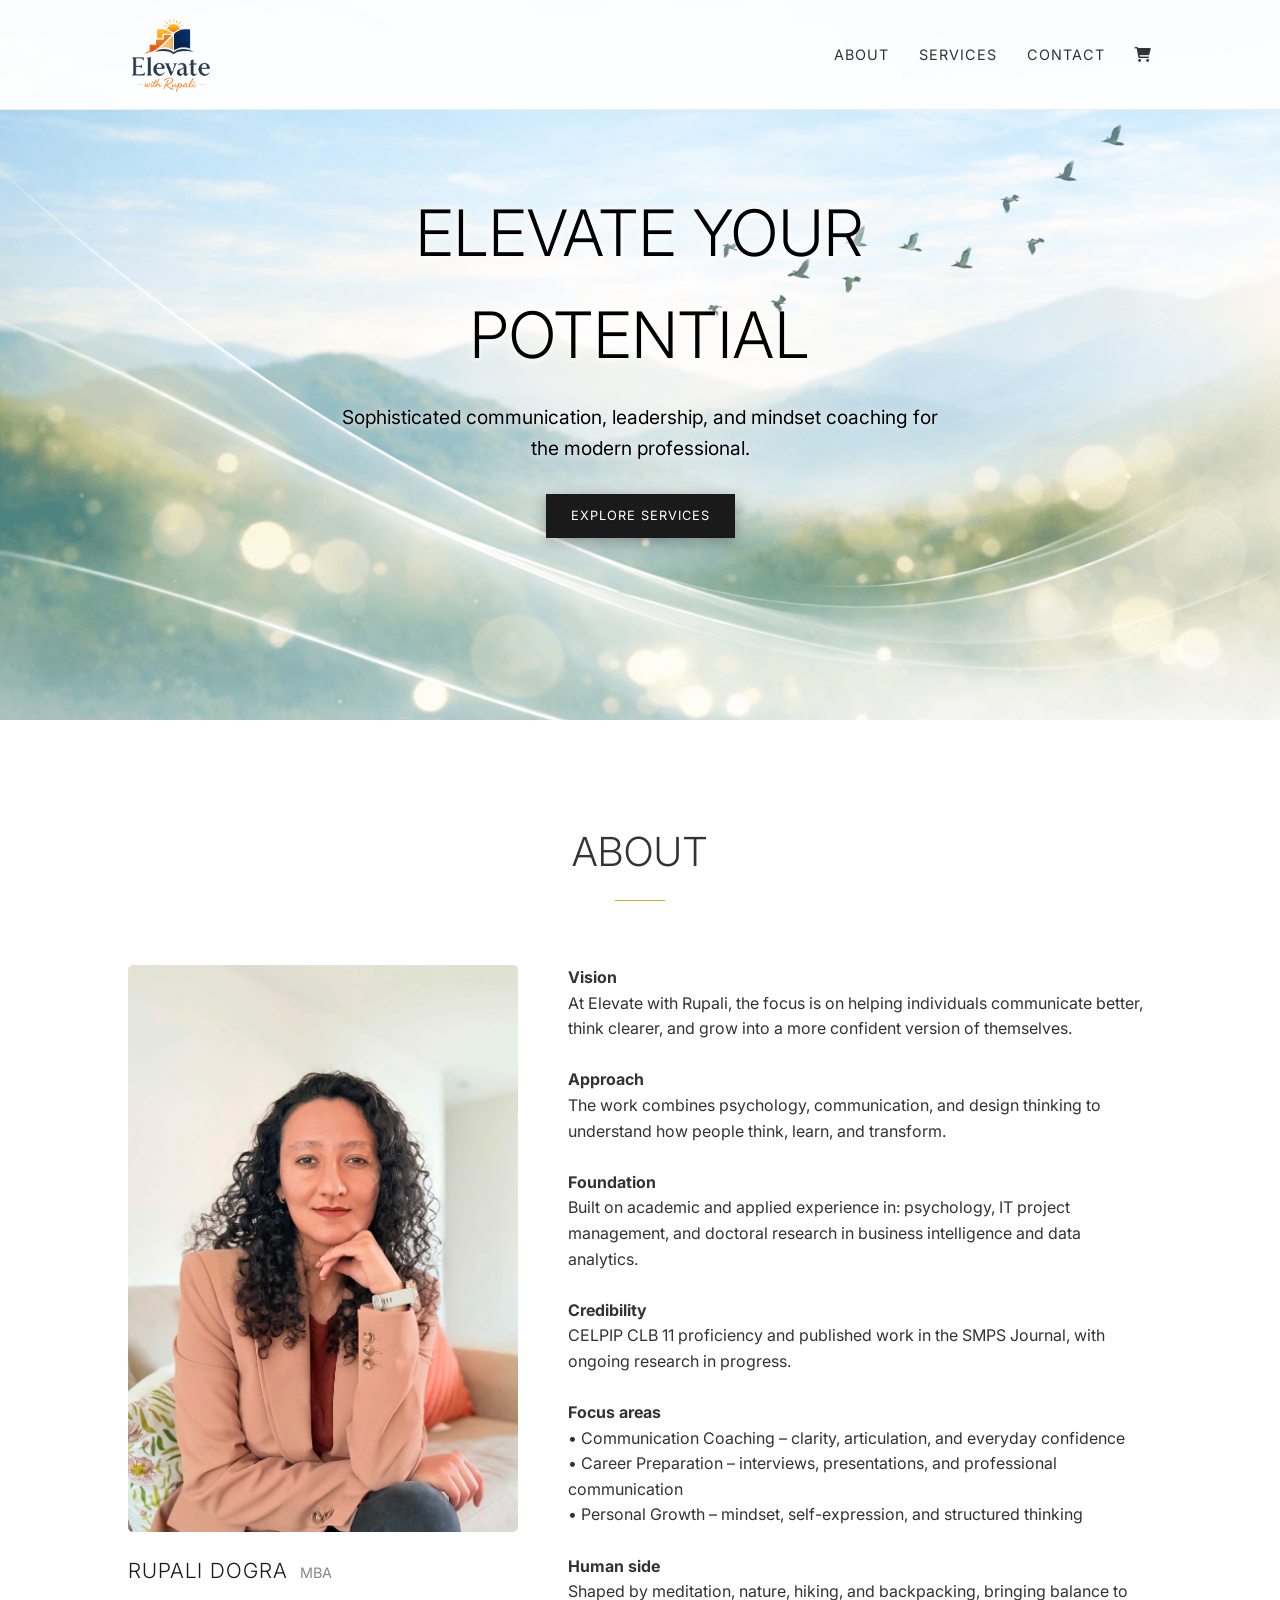
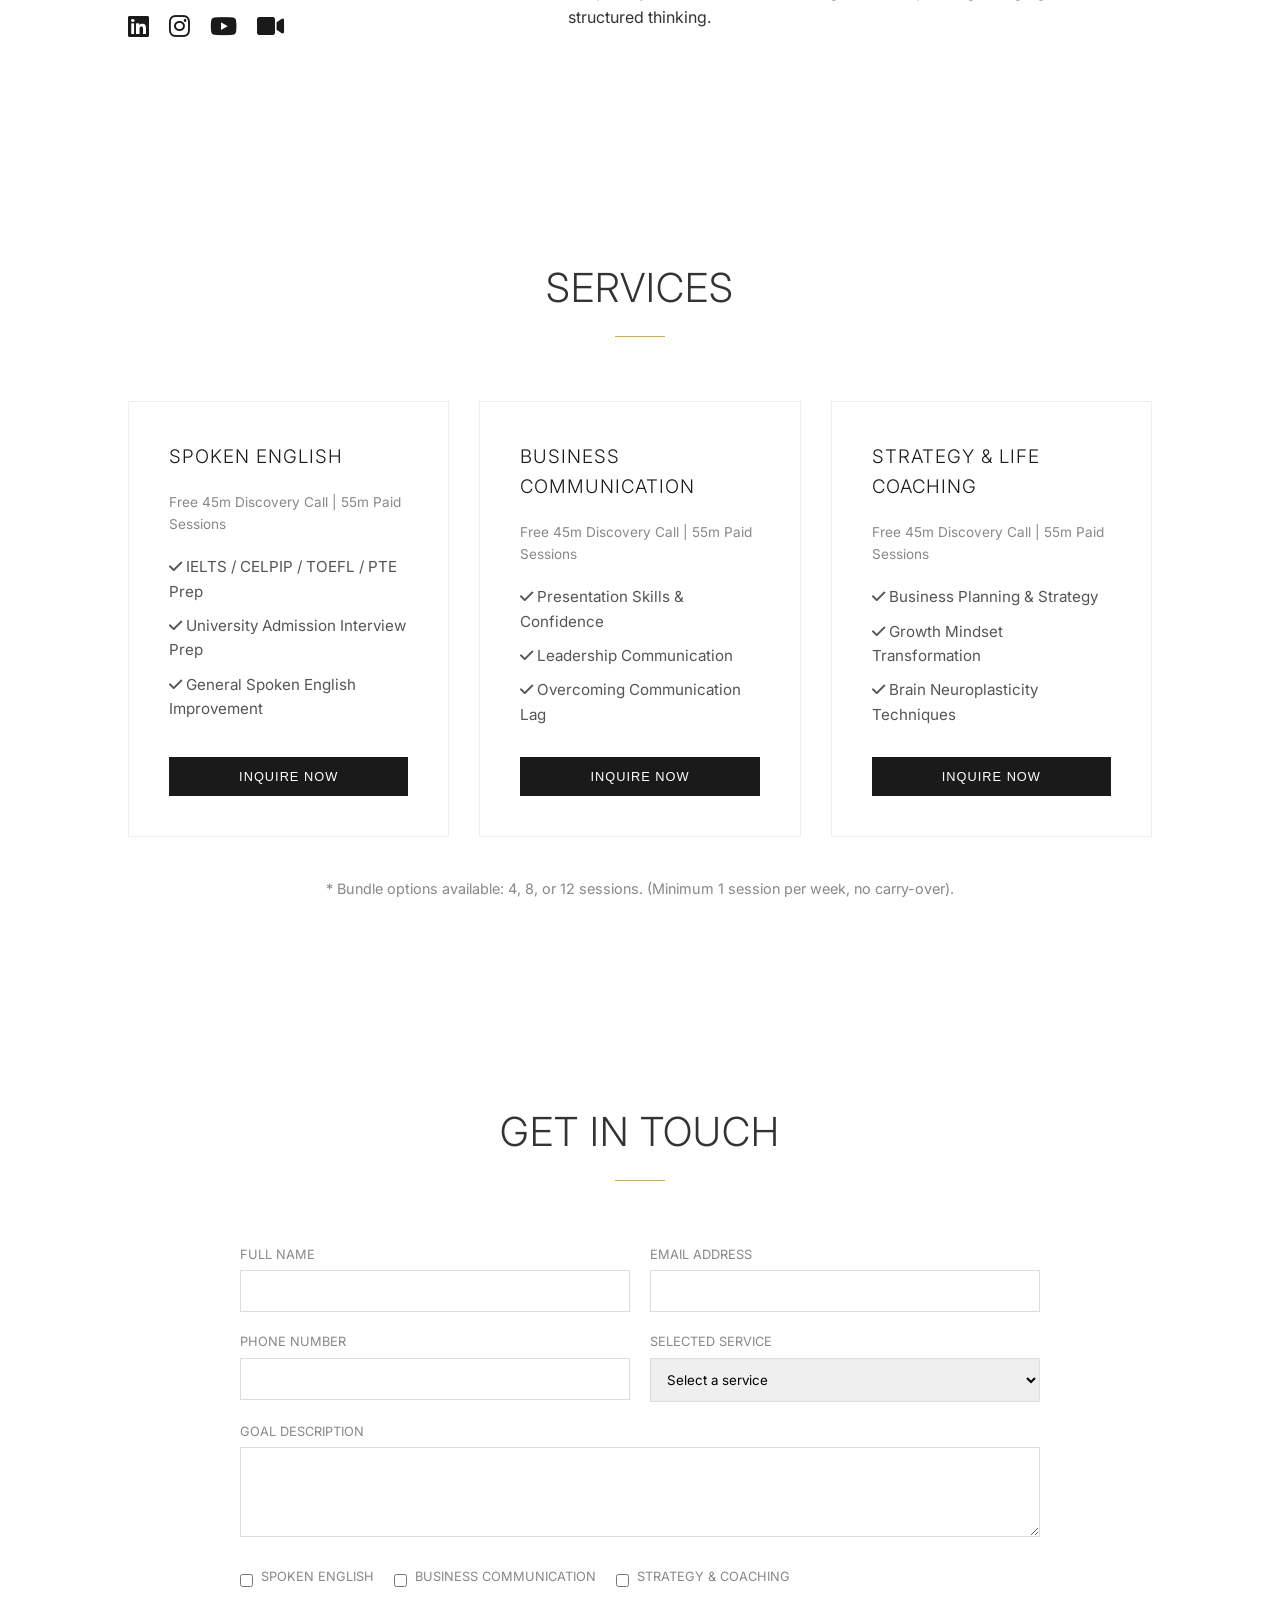
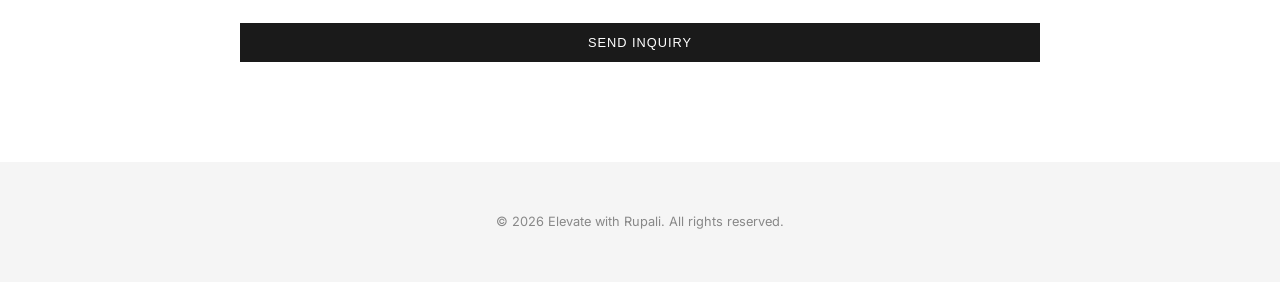
<file: index.html>
<!DOCTYPE html>
<html lang="en">
<head>
    <meta charset="UTF-8">
    <meta name="viewport" content="width=device-width, initial-scale=1.0">
    <title>Elevate with Rupali | Sophisticated Growth & Communication</title>
    <link rel="stylesheet" href="style.css">
    <link rel="stylesheet" href="https://cdnjs.cloudflare.com/ajax/libs/font-awesome/6.0.0/css/all.min.css">
    <link rel="preconnect" href="https://fonts.googleapis.com">
    <link rel="preconnect" href="https://fonts.gstatic.com" crossorigin>
    <link href="https://fonts.googleapis.com/css2?family=Inter:wght@300;400;600&display=swap" rel="stylesheet">
</head>
<body>

    <nav>
    <a href="#hero" class="brand"><img src="logo.png" alt="Elevate with Rupali" class="logo"></a>
    <button class="hamburger" id="hamburger">
        <span></span>
        <span></span>
        <span></span>
    </button>
    <div class="nav-links" id="navLinks">
        <a href="#about">About</a>
        <a href="#services">Services</a>
        <a href="#contact">Contact</a>
        <a href="resources.html" class="cart-icon"><i class="fas fa-shopping-cart"></i></a>
    </div>
    </nav>

<section id="hero">
    <img src="Hero_Image.webp" alt="Hero Background" class="hero-image">
    <div class="hero-content">
        <h1>Elevate Your Potential</h1>
        <p>Sophisticated communication, leadership, and mindset coaching for the modern professional.</p>
        <a href="#services" class="cta-button" style="margin-top: 30px;">Explore Services</a>
    </div>
</section>

    <section id="about">
        <h2 class="section-title">About</h2>
        <div class="about-container">
            <div class="about-image">
                <!-- Placeholder for headshot -->
                <img src="RD_Headshot.webp">
                <div class="headshot-info">
                            

<h3 style="display:inline;">Rupali Dogra</h3>
<p style="display:inline; margin-left:8px;">MBA</p>
                    
                            </div>
                <div class="social-links">
                    <a href="https://www.linkedin.com/in/rupali-dogra/" target="_blank"><i class="fab fa-linkedin"></i></a>
                    <a href="https://www.instagram.com/elevatewithrupali/" target="_blank"><i class="fab fa-instagram"></i></a>
                    <a href="https://www.youtube.com/@ElevateWithRupali" target="_blank"><i class="fab fa-youtube"></i></a>
                    <a href="https://calendly.com/team-elevate-rupali/free-45m-discovery-call" target="_blank"><i class="fas fa-video"></i></a>
                </div>
            </div>
            <div class="about-text">

  <p>
    <strong>Vision</strong><br>
    At Elevate with Rupali, the focus is on helping individuals communicate better,
    think clearer, and grow into a more confident version of themselves.
  </p><br>

  <p>
    <strong>Approach</strong><br>
    The work combines psychology, communication, and design thinking to understand
    how people think, learn, and transform.
  </p><br>

  <p>
    <strong>Foundation</strong><br>
    Built on academic and applied experience in:
    psychology, IT project management, and doctoral research in business intelligence and data analytics.
  </p><br>

  <p>
    <strong>Credibility</strong><br>
    CELPIP CLB 11 proficiency and published work in the SMPS Journal,
    with ongoing research in progress.
  </p><br>

  <p>
    <strong>Focus areas</strong><br>
    • Communication Coaching – clarity, articulation, and everyday confidence<br>
    • Career Preparation – interviews, presentations, and professional communication<br>
    • Personal Growth – mindset, self-expression, and structured thinking
  </p><br>

  <p>
    <strong>Human side</strong><br>
    Shaped by meditation, nature, hiking, and backpacking,
    bringing balance to structured thinking.
  </p><br>

</div>
            
        </div>
    </section>

    <section id="services">
        <h2 class="section-title">Services</h2>
        <div class="services-grid">
            <!-- Service 1 -->
            <div class="service-card">
                <div>
                    <h3>Spoken English</h3>
                    <p class="price-info">Free 45m Discovery Call | 55m Paid Sessions</p>
                    <ul>
                        <li><i class="fas fa-check"></i> IELTS / CELPIP / TOEFL / PTE Prep</li>
                        <li><i class="fas fa-check"></i> University Admission Interview Prep</li>
                        <li><i class="fas fa-check"></i> General Spoken English Improvement</li>
                    </ul>
                </div>
                <button class="cta-button" onclick="selectService('Spoken English')">Inquire Now</button>
            </div>

            <!-- Service 2 -->
            <div class="service-card">
                <div>
                    <h3>Business Communication</h3>
                    <p class="price-info">Free 45m Discovery Call | 55m Paid Sessions</p>
                    <ul>
                        <li><i class="fas fa-check"></i> Presentation Skills & Confidence</li>
                        <li><i class="fas fa-check"></i> Leadership Communication</li>
                        <li><i class="fas fa-check"></i> Overcoming Communication Lag</li>
                    </ul>
                </div>
                <button class="cta-button" onclick="selectService('Business Communication')">Inquire Now</button>
            </div>

            <!-- Service 3 -->
            <div class="service-card">
                <div>
                    <h3>Strategy & Life Coaching</h3>
                    <p class="price-info">Free 45m Discovery Call | 55m Paid Sessions</p>
                    <ul>
                        <li><i class="fas fa-check"></i> Business Planning & Strategy</li>
                        <li><i class="fas fa-check"></i> Growth Mindset Transformation</li>
                        <li><i class="fas fa-check"></i> Brain Neuroplasticity Techniques</li>
                    </ul>
                </div>
                <button class="cta-button" onclick="selectService('Strategy & Life Coaching')">Inquire Now</button>
            </div>
        </div>
        <p style="text-align: center; margin-top: 40px; font-size: 0.9rem; color: #888;">
            * Bundle options available: 4, 8, or 12 sessions. (Minimum 1 session per week, no carry-over).
        </p>
    </section>

    <section id="contact">
        <h2 class="section-title">Get In Touch</h2>
        <div class="contact-container">
            <form action="https://formspree.io/f/xjgjkqre" method="POST" class="contact-form">
                <div class="form-group">
                    <label for="full-name">Full Name</label>
                    <input type="text" id="full-name" name="name" required>
                </div>
                <div class="form-group">
                    <label for="email">Email Address</label>
                    <input type="email" id="email" name="email" required>
                </div>
                <div class="form-group">
                    <label for="phone">Phone Number</label>
                    <input type="tel" id="phone" name="phone">
                </div>
                <div class="form-group">
                    <label for="service-select">Selected Service</label>
                    <select id="service-select" name="service">
                        <option value="">Select a service</option>
                        <option value="Spoken English">Spoken English</option>
                        <option value="Business Communication">Business Communication</option>
                        <option value="Strategy & Life Coaching">Strategy & Life Coaching</option>
                    </select>
                </div>
                <div class="form-group full-width">
                    <label for="goal">Goal Description</label>
                    <textarea id="goal" name="goal" rows="4" required></textarea>
                </div>
                
                <div class="checkbox-group">
                    <div class="checkbox-item">
                        <input type="checkbox" id="service-1-check" name="interest" value="Spoken English">
                        <label for="service-1-check">Spoken English</label>
                    </div>
                    <div class="checkbox-item">
                        <input type="checkbox" id="service-2-check" name="interest" value="Business Communication">
                        <label for="service-2-check">Business Communication</label>
                    </div>
                    <div class="checkbox-item">
                        <input type="checkbox" id="service-3-check" name="interest" value="Strategy & Coaching">
                        <label for="service-3-check">Strategy & Coaching</label>
                    </div>
                </div>

                <div class="form-group full-width">
                    <button type="submit" class="cta-button">Send Inquiry</button>
                </div>
            </form>
        </div>
    </section>

    <footer>
        <p>&copy; 2026 Elevate with Rupali. All rights reserved.</p>
    </footer>

    <script src="script.js"></script>
</body>
</html>
</file>
<file: style.css>
:root {
    --primary-color: #1a1a1a;
    --secondary-color: #f5f5f5;
    --accent-color: #d4af37; /* Gold accent for sophistication */
    --text-color: #333;
    --bg-color: #ffffff;
    --font-main: 'Inter', -apple-system, BlinkMacSystemFont, 'Segoe UI', Roboto, sans-serif;
    --transition: all 0.4s cubic-bezier(0.165, 0.84, 0.44, 1);
}

* {
    margin: 0;
    padding: 0;
    box-sizing: border-box;
}

html {
    scroll-behavior: smooth;
}

body {
    font-family: var(--font-main);
    color: var(--text-color);
    background-color: var(--bg-color);
    line-height: 1.6;
    overflow-x: hidden;
}

/* Typography */
h1, h2, h3 {
    font-weight: 300;
    letter-spacing: 1px;
    text-transform: uppercase;
}

.section-title {
    font-size: 2.5rem;
    margin-bottom: 3rem;
    text-align: center;
    position: relative;
}

.section-title::after {
    content: '';
    display: block;
    width: 50px;
    height: 1px;
    background: var(--accent-color);
    margin: 1rem auto;
}

/* Layout */
section {
    padding: 100px 10%;
    min-height: 80vh;
    display: flex;
    flex-direction: column;
    justify-content: center;
}

/* Navigation */
nav {
    position: fixed;
    top: 0;
    width: 100%;
    padding: 0 10%;
    display: flex;
    justify-content: space-between;
    align-items: center;
    background: rgba(255, 255, 255, 0.95);
    z-index: 1000;
    border-bottom: 1px solid #eee;
    height: 110px;
}

.brand {
    font-size: 1.5rem;
    font-weight: 600;
    color: var(--primary-color);
    text-decoration: none;
    display: flex;
    align-items: center;
    height: 110px;
}

.brand img.logo {
    height: 80px;
    width: auto;
    display: block;
}

.nav-links {
    display: flex;
    gap: 30px;
    align-items: center;
}

.nav-links a {
    text-decoration: none;
    color: var(--text-color);
    font-size: 0.9rem;
    text-transform: uppercase;
    letter-spacing: 1px;
    transition: var(--transition);
}

.nav-links a:hover {
    color: var(--accent-color);
}

.cart-icon {
    font-size: 1.2rem;
    cursor: pointer;
}

/* Hero Section */
#hero {
    height: 80vh;
    text-align: center;
    position: relative;
    display: flex;
    align-items: center;
    justify-content: center;
    overflow: hidden;
}

.hero-image {
    position: absolute;
    top: 0;
    left: 0;
    width: 100%;
    height: 100%;
    object-fit: cover;
    object-position: top;
    animation: float 3s ease-in-out infinite;
    transition: var(--transition);
    z-index: 0;
}

.hero-overlay {
    position: absolute;
    top: 0;
    left: 0;
    width: 100%;
    height: 100%;
    background: linear-gradient(to bottom, rgba(255, 255, 255, 0.2) 0%, rgba(255, 255, 255, 0.8) 100%);
    z-index: 1;
    pointer-events: none;
}

#hero .hero-content {
    position: relative;
    z-index: 10;
    max-width: 800px;
}

#hero h1 {
    font-size: 4rem;
    margin-bottom: 1rem;
    animation: fadeInDown 0.8s ease-out;
    text-shadow: 0 2px 6px rgba(255, 255, 255, 1), 0 8px 20px rgba(255, 255, 255, 0.85);
    color: #000;
}

#hero p {
    font-size: 1.2rem;
    color: #000;
    max-width: 600px;
    margin: 0 auto;
    animation: fadeInUp 0.8s ease-out 0.2s backwards;
    text-shadow: 0 1px 8px rgba(255, 255, 255, 0.9), 0 0 15px rgba(255, 255, 255, 0.5);
}

#hero .cta-button {
    text-shadow: none;
    box-shadow: 0 4px 15px rgba(0, 0, 0, 0.3);
}


@keyframes fadeInDown {
    from {
        opacity: 0;
        transform: translateY(-20px);
    }
    to {
        opacity: 1;
        transform: translateY(0);
    }
}

@keyframes fadeInUp {
    from {
        opacity: 0;
        transform: translateY(20px);
    }
    to {
        opacity: 1;
        transform: translateY(0);
    }
}

/* About Section */
.about-container {
    display: grid;
    grid-template-columns: 1fr 1.5fr;
    gap: 50px;
    align-items: start;
}

.about-image img {
    width: 100%;
    border-radius: 5px;
    animation: float 3s ease-in-out infinite;
    transition: var(--transition);
}

.about-image img:hover {
    animation: none;
    transform: scale(1.05);
    box-shadow: 0 15px 40px rgba(212, 175, 55, 0.2);
}

@keyframes float {
    0%, 100% {
        transform: translateY(0px);
    }
    50% {
        transform: translateY(-10px);
    }
}

.headshot-info {
    text-align: left;
    margin-top: 15px;
    margin-bottom: 15px;
}

.headshot-info h3 {
    font-size: 1.3rem;
    margin-bottom: 3px;
    color: var(--primary-color);
}

.headshot-info p {
    font-size: 0.9rem;
    color: #888;
    margin: 0;
}
.social-links {
    margin-top: 20px;
    display: flex;
    gap: 20px;
}

.social-links a {
    color: var(--primary-color);
    font-size: 1.5rem;
    transition: var(--transition);
}

.social-links a:hover {
    color: var(--accent-color);
}

/* Services Section */
.services-grid {
    display: grid;
    grid-template-columns: repeat(auto-fit, minmax(300px, 1fr));
    gap: 30px;
}

.service-card {
    background: #fff;
    padding: 40px;
    border: 1px solid #eee;
    transition: var(--transition);
    display: flex;
    flex-direction: column;
    justify-content: space-between;
}

.service-card:hover {
    transform: translateY(-10px);
    box-shadow: 0 20px 40px rgba(0,0,0,0.05);
    border-color: var(--accent-color);
}

.service-card h3 {
    margin-bottom: 20px;
    color: var(--primary-color);
}

.service-card ul {
    list-style: none;
    margin-bottom: 30px;
}

.service-card li {
    margin-bottom: 10px;
    font-size: 0.95rem;
    color: #555;
}

.service-card .price-info {
    font-size: 0.85rem;
    color: #888;
    margin-bottom: 20px;
}

.cta-button {
    display: inline-block;
    padding: 12px 25px;
    background: var(--primary-color);
    color: #fff;
    text-decoration: none;
    text-align: center;
    text-transform: uppercase;
    font-size: 0.8rem;
    letter-spacing: 1px;
    transition: var(--transition);
    border: none;
    cursor: pointer;
}

.cta-button:hover {
    background: var(--accent-color);
}

/* Contact Section */
.contact-container {
    max-width: 800px;
    margin: 0 auto;
    width: 100%;
}

.contact-form {
    display: grid;
    grid-template-columns: 1fr 1fr;
    gap: 20px;
}

.form-group {
    display: flex;
    flex-direction: column;
}

.form-group.full-width {
    grid-column: span 2;
}

label {
    font-size: 0.8rem;
    text-transform: uppercase;
    margin-bottom: 5px;
    color: #888;
}

input, textarea, select {
    padding: 12px;
    border: 1px solid #ddd;
    font-family: inherit;
    outline: none;
    transition: var(--transition);
}

input:focus, textarea:focus {
    border-color: var(--accent-color);
}

.checkbox-group {
    grid-column: span 2;
    display: flex;
    gap: 20px;
    margin: 10px 0;
}

.checkbox-item {
    display: flex;
    align-items: center;
    gap: 8px;
    font-size: 0.9rem;
}

/* Resources Page */
.resources-grid {
    display: grid;
    grid-template-columns: repeat(auto-fit, minmax(250px, 1fr));
    gap: 30px;
    padding: 50px 0;
}

.resource-tile {
    border: 1px solid #eee;
    padding: 20px;
    text-align: center;
    transition: var(--transition);
}

.resource-tile:hover {
    border-color: var(--accent-color);
}

.resource-tile img {
    width: 100%;
    height: 200px;
    object-fit: cover;
    margin-bottom: 15px;
}
#resources {
    padding-top: 150px;
}

/* Footer */
footer {
    padding: 50px 10%;
    text-align: center;
    background: var(--secondary-color);
    font-size: 0.8rem;
    color: #888;
}

/* Hamburger Menu */
.hamburger {
    display: none;
    flex-direction: column;
    background: none;
    border: none;
    cursor: pointer;
    padding: 5px;
}

.hamburger span {
    width: 25px;
    height: 3px;
    background: var(--primary-color);
    margin: 5px 0;
    transition: var(--transition);
    display: block;
}

/* Responsive */
@media (max-width: 768px) {
    /* Navigation */
    nav {
        height: auto;
        padding: 15px 5%;
        flex-wrap: wrap;
    }

    .brand img.logo {
        height: 60px;
    }

    .hamburger {
        display: flex;
        order: 2;
    }

    .nav-links {
        display: none;
        position: absolute;
        top: 70px;
        left: 0;
        width: 100%;
        flex-direction: column;
        background: rgba(255, 255, 255, 0.98);
        padding: 20px;
        gap: 15px;
        z-index: 999;
        border-bottom: 1px solid #eee;
    }

    .nav-links.active {
        display: flex;
    }

    .nav-links a {
        font-size: 0.85rem;
        padding: 10px 0;
        border-bottom: 1px solid #f0f0f0;
    }

    /* Hero Section */
    #hero {
        height: 60vh;
        margin-top: 70px;
        padding: 0;
        min-height: auto;
    }

    #hero h1 {
        font-size: 2rem;
    }

    #hero p {
        font-size: 0.95rem;
    }

    /* About Section */
    .about-container {
        grid-template-columns: 1fr;
        gap: 30px;
    }

    section {
        padding: 50px 5%;
        min-height: auto;
    }

    .section-title {
        font-size: 1.8rem;
    }

    /* Services */
    .services-grid {
        grid-template-columns: 1fr;
    }

    .service-card {
        padding: 25px;
    }

    /* Contact Form */
    .contact-form {
        grid-template-columns: 1fr;
    }

    .form-group.full-width {
        grid-column: span 1;
    }

    .checkbox-group {
        flex-direction: column;
        gap: 10px;
        grid-column: span 1;
    }
}

@media (max-width: 480px) {
    #hero h1 {
        font-size: 1.5rem;
    }

    #hero p {
        font-size: 0.85rem;
    }

    .cta-button {
        padding: 10px 20px;
        font-size: 0.7rem;
    }

    .section-title {
        font-size: 1.5rem;
        margin-bottom: 2rem;
    }

    nav {
        padding: 10px 5%;
    }

    .brand img.logo {
        height: 40px;
    }
}
</file>
